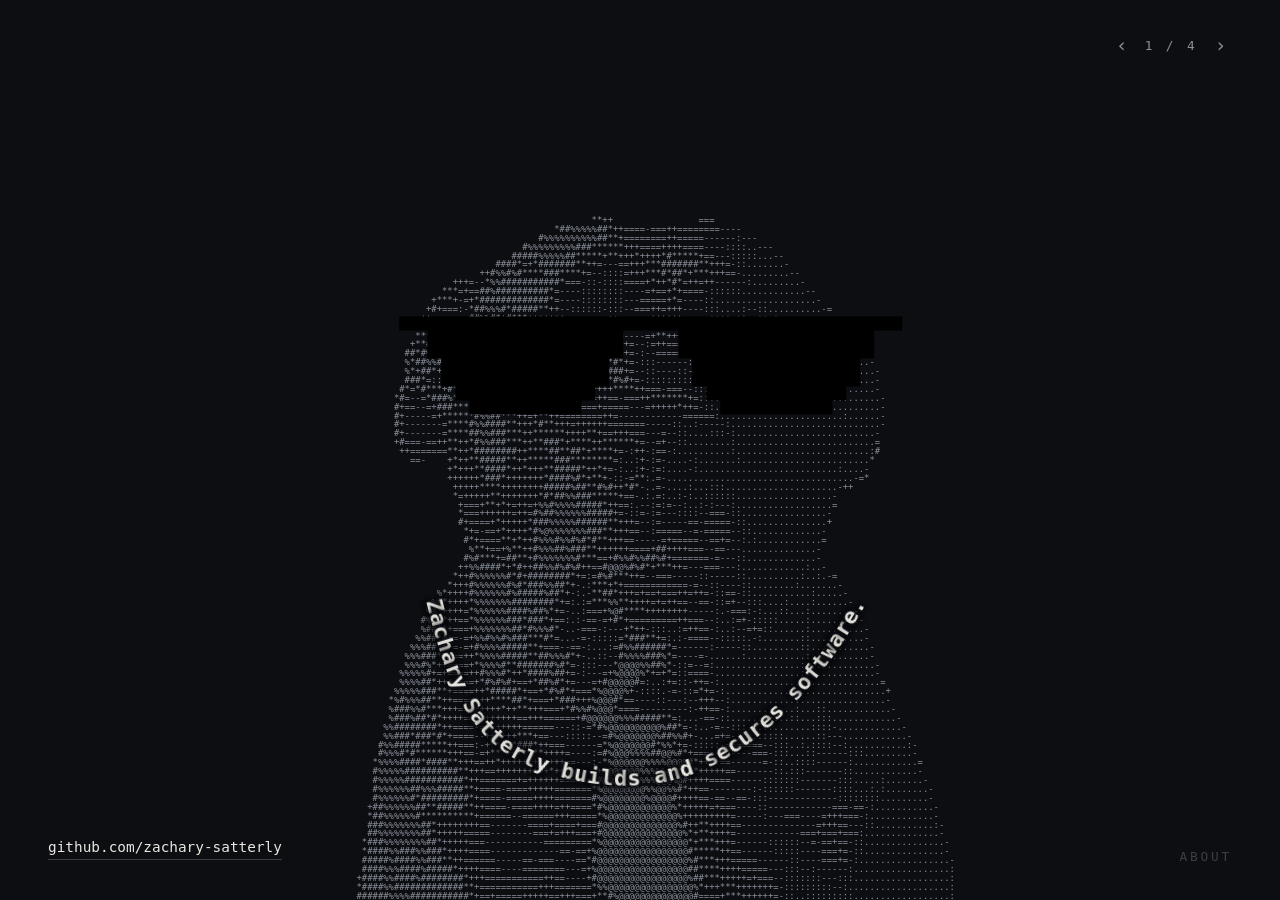
<file: index.html>
<!doctype html>
<html lang="en">
<head>
<meta charset="utf-8">
<meta name="viewport" content="width=device-width, initial-scale=1">
<title>Zachary Satterly · Security professional. AI developer.</title>
<meta name="description" content="Zachary Satterly. Security professional and AI developer.">
<meta property="og:title" content="Zachary Satterly">
<meta property="og:description" content="Security professional. AI developer.">
<meta property="og:url" content="https://satterly.dev/">
<meta property="og:type" content="website">
<link rel="canonical" href="https://satterly.dev/">
<link rel="icon" href="/favicon.svg" type="image/svg+xml">
<style>
  :root {
    color-scheme: dark;
    --bg: #0c0e12;
    --fg: #e8e6e1;
    --dim: #8a8f98;
    --faint: #3a3f47;
    --accent-sec: #7ee2a8;
    --mono: ui-monospace, "SF Mono", "JetBrains Mono", "Cascadia Code", Menlo, Consolas, monospace;
  }
  * { box-sizing: border-box; }
  html, body { margin: 0; height: 100%; }
  body {
    background: var(--bg); color: var(--fg); font-family: var(--mono);
    -webkit-font-smoothing: antialiased; overflow: hidden;
  }
  #stage { position: fixed; inset: 0; overflow: hidden; touch-action: none; cursor: grab; user-select: none; -webkit-user-select: none; }
  #stage.held { cursor: grabbing; }
  .ch { position: absolute; left: 0; top: 0; white-space: pre; color: var(--fg); font-weight: 600; will-change: transform; line-height: 1; pointer-events: none; text-shadow: 0 0 .22em var(--bg), 0 0 .22em var(--bg), 0 0 .4em var(--bg), 0 0 .4em var(--bg), 0 0 .7em var(--bg), 0 0 .7em var(--bg); }
  .dog { position: absolute; margin: 0; font-family: var(--mono); line-height: 1; white-space: pre; color: var(--dim); pointer-events: none; }
  .dog.light { display: none; }
  .prop { position: absolute; left: 0; top: 0; overflow: visible; pointer-events: none; will-change: transform; }
  .prop rect { fill: #000; shape-rendering: crispEdges; }
  .prop.gold path { fill: #d9a520; }
  .crit { position: absolute; left: 0; top: 0; line-height: 1; font-weight: 700; color: var(--accent-sec); pointer-events: none; will-change: transform; text-shadow: 0 0 .3em var(--bg), 0 0 .3em var(--bg); }
  .crit.got { color: var(--fg); }
  .tally { position: absolute; left: 50%; bottom: clamp(20px, 4vh, 40px); transform: translateX(-50%); white-space: nowrap; text-shadow: 0 0 .5em var(--bg), 0 0 .5em var(--bg), 0 0 1em var(--bg); }
  .heart { position: absolute; left: 0; top: 0; pointer-events: none; }
  .heart rect { fill: #e5484d; shape-rendering: crispEdges; }
  .line { position: absolute; margin: 0; transform: translateX(-50%); white-space: nowrap; font-weight: 600; color: var(--faint); pointer-events: none; text-shadow: 0 0 .3em var(--bg), 0 0 .3em var(--bg), 0 0 .6em var(--bg), 0 0 .6em var(--bg); }
  .line b { color: var(--fg); font-weight: inherit; }
  #pager { right: clamp(20px, 4vw, 48px); top: clamp(20px, 4vh, 40px); display: flex; gap: .9em; align-items: center; }
  #pager button { font: inherit; color: var(--dim); background: none; border: 0; padding: 0 .3em; cursor: pointer; font-size: 1.2rem; line-height: 1; letter-spacing: 0; }
  #pager button:hover { color: var(--fg); }
  button:focus-visible { outline: 1px solid var(--fg); outline-offset: 4px; }
  .label { position: fixed; font-size: 0.8rem; letter-spacing: 0.22em; text-transform: uppercase; color: var(--dim); margin: 0; }
  nav { position: fixed; left: clamp(20px, 4vw, 48px); bottom: clamp(20px, 4vh, 40px); font-size: 0.9rem; line-height: 1.9; }
  nav a { display: table; color: var(--fg); text-decoration: none; border-bottom: 1px solid var(--faint); line-height: 1.5; margin: .25rem 0; }
  nav a:hover { border-bottom-color: var(--accent-sec); }
  a:focus-visible { outline: 1px solid var(--fg); outline-offset: 4px; }
  #about { position: fixed; right: clamp(20px, 4vw, 48px); bottom: clamp(20px, 4vh, 40px); font-size: 0.8rem; letter-spacing: 0.22em; text-transform: uppercase; color: var(--faint); text-decoration: none; }
  #about:hover, #about:focus-visible { color: var(--dim); }
  .sr { position: absolute; width: 1px; height: 1px; overflow: hidden; clip-path: inset(50%); }
  @media (max-width: 1040px) { nav { bottom: auto; top: calc(clamp(20px, 4vh, 40px) - .45rem); } #about { bottom: auto; top: clamp(20px, 4vh, 40px); } #pager { top: auto; bottom: clamp(20px, 4vh, 40px); } }
  @media (max-width: 640px) { .label { font-size: 0.72rem; letter-spacing: 0.14em; } }
</style>
</head>
<body>
<h1 class="sr">Zachary Satterly builds and secures software. Now: agent and AI security. Each sentence sits with a character-art dog: He hunts bugs. I hunt squirrels. Say hello on GitHub.</h1>
<div id="stage" aria-hidden="true"></div>
<nav>
  <a href="https://github.com/zachary-satterly" rel="me">github.com/zachary-satterly</a>
</nav>
<p class="label" id="pager"><button id="prev" aria-label="Previous dog">&lsaquo;</button><span id="count">1 / 4</span><button id="next" aria-label="Next dog">&rsaquo;</button></p>
<a id="about" href="/about">about</a>

<script src="/main.js?v=3"></script>
</body>
</html>
</file>
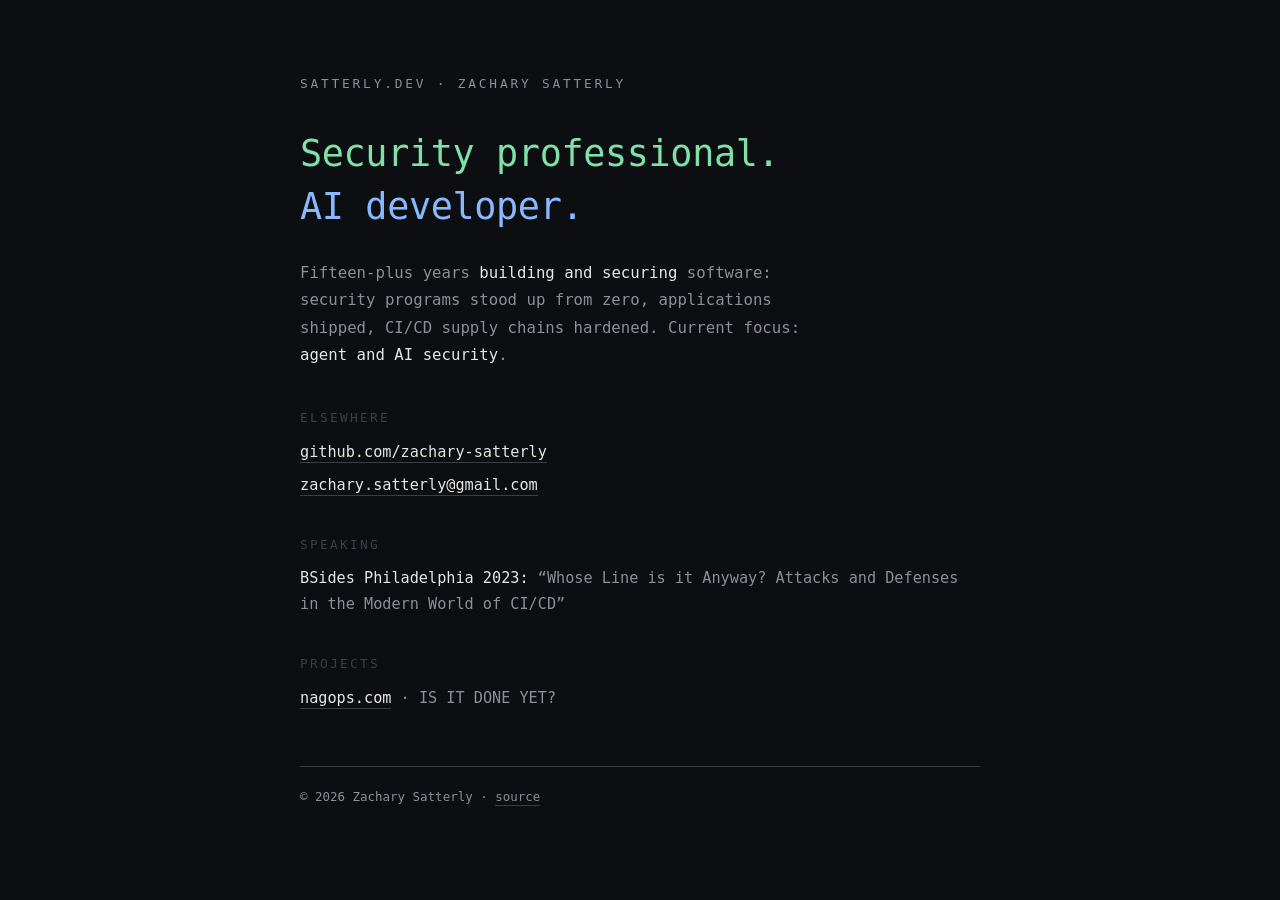
<file: about.html>
<!doctype html>
<html lang="en">
<head>
<meta charset="utf-8">
<meta name="viewport" content="width=device-width, initial-scale=1">
<title>About · Zachary Satterly</title>
<meta name="description" content="Zachary Satterly. Security professional and AI developer.">
<meta property="og:title" content="Zachary Satterly">
<meta property="og:description" content="Security professional. AI developer.">
<meta property="og:url" content="https://satterly.dev/about">
<meta property="og:type" content="website">
<link rel="canonical" href="https://satterly.dev/about">
<link rel="icon" href="/favicon.svg" type="image/svg+xml">
<style>
  :root {
    color-scheme: dark;
    --bg: #0c0e12;
    --fg: #e8e6e1;
    --dim: #8a8f98;
    --faint: #3a3f47;
    --accent-sec: #7ee2a8;   /* security */
    --accent-ai: #8ab8ff;    /* AI */
    --mono: ui-monospace, "SF Mono", "JetBrains Mono", "Cascadia Code", Menlo, Consolas, monospace;
  }
  * { box-sizing: border-box; }
  html, body { margin: 0; padding: 0; }
  body {
    background: var(--bg);
    color: var(--fg);
    font-family: var(--mono);
    -webkit-font-smoothing: antialiased;
    display: flex;
    min-height: 100svh;
    align-items: center;
    justify-content: center;
  }
  main {
    width: min(680px, 92vw);
    padding: 4rem 0 5rem;
  }
  .kicker a { color: inherit; border: 0; }
  .kicker {
    font-size: 0.8rem;
    letter-spacing: 0.22em;
    text-transform: uppercase;
    color: var(--dim);
    margin: 0 0 2.2rem;
  }
  h1 {
    font-size: clamp(1.5rem, 4.6vw, 2.3rem);
    font-weight: 500;
    line-height: 1.45;
    margin: 0 0 1.6rem;
    letter-spacing: -0.01em;
  }
  h1 .sec { color: var(--accent-sec); }
  h1 .ai  { color: var(--accent-ai); white-space: nowrap; }
  .bio {
    font-size: 0.98rem;
    line-height: 1.75;
    color: var(--dim);
    margin: 0 0 2.6rem;
    max-width: 56ch;
  }
  .bio strong { color: var(--fg); font-weight: 500; }
  section h2 {
    font-size: 0.8rem;
    letter-spacing: 0.18em;
    text-transform: uppercase;
    color: var(--faint);
    margin: 2.4rem 0 0.9rem;
    font-weight: 500;
  }
  ul { list-style: none; margin: 0; padding: 0; }
  li { margin: 0.45rem 0; font-size: 0.95rem; line-height: 1.7; }
  a { color: var(--fg); text-decoration: none; border-bottom: 1px solid var(--faint); padding-bottom: 1px; }
  a:hover { border-bottom-color: var(--accent-ai); }
  .dim { color: var(--dim); }
  footer {
    margin-top: 3.4rem;
    padding-top: 1.2rem;
    border-top: 1px solid var(--faint);
    font-size: 0.78rem;
    color: var(--dim);
    line-height: 1.7;
  }
  footer a { color: var(--dim); }
</style>
</head>
<body>
<main>
  <p class="kicker"><a href="/">satterly.dev</a> &middot; Zachary Satterly</p>

  <h1><span class="sec">Security professional.</span> <span class="ai">AI developer.</span></h1>

  <div>
    <p class="bio">
      Fifteen-plus years <strong>building and securing</strong> software:
      security programs stood up from zero, applications shipped, CI/CD
      supply chains hardened. Current focus:
      <strong>agent and AI security</strong>.
    </p>

    <section>
      <h2>Elsewhere</h2>
      <ul>
        <li><a href="https://github.com/zachary-satterly" rel="me">github.com/zachary-satterly</a></li>
        <li><a href="mailto:zachary.satterly@gmail.com">zachary.satterly@gmail.com</a></li>
      </ul>
    </section>

    <section>
      <h2>Speaking</h2>
      <ul>
        <li>
          BSides Philadelphia 2023:
          <span class="dim">&ldquo;Whose Line is it Anyway? Attacks and Defenses in the Modern World of CI/CD&rdquo;</span>
        </li>
      </ul>
    </section>

    <section>
      <h2>Projects</h2>
      <ul id="projects">
        <li>
          <a href="https://nagops.com">nagops.com</a>
          <span class="dim">&middot; IS IT DONE YET?</span>
        </li>
      </ul>
    </section>

    <footer>
      &copy; 2026 Zachary Satterly &middot; <a href="https://github.com/zachary-satterly/satterly-dev">source</a>
    </footer>
  </div>
</main>

</body>
</html>
</file>
